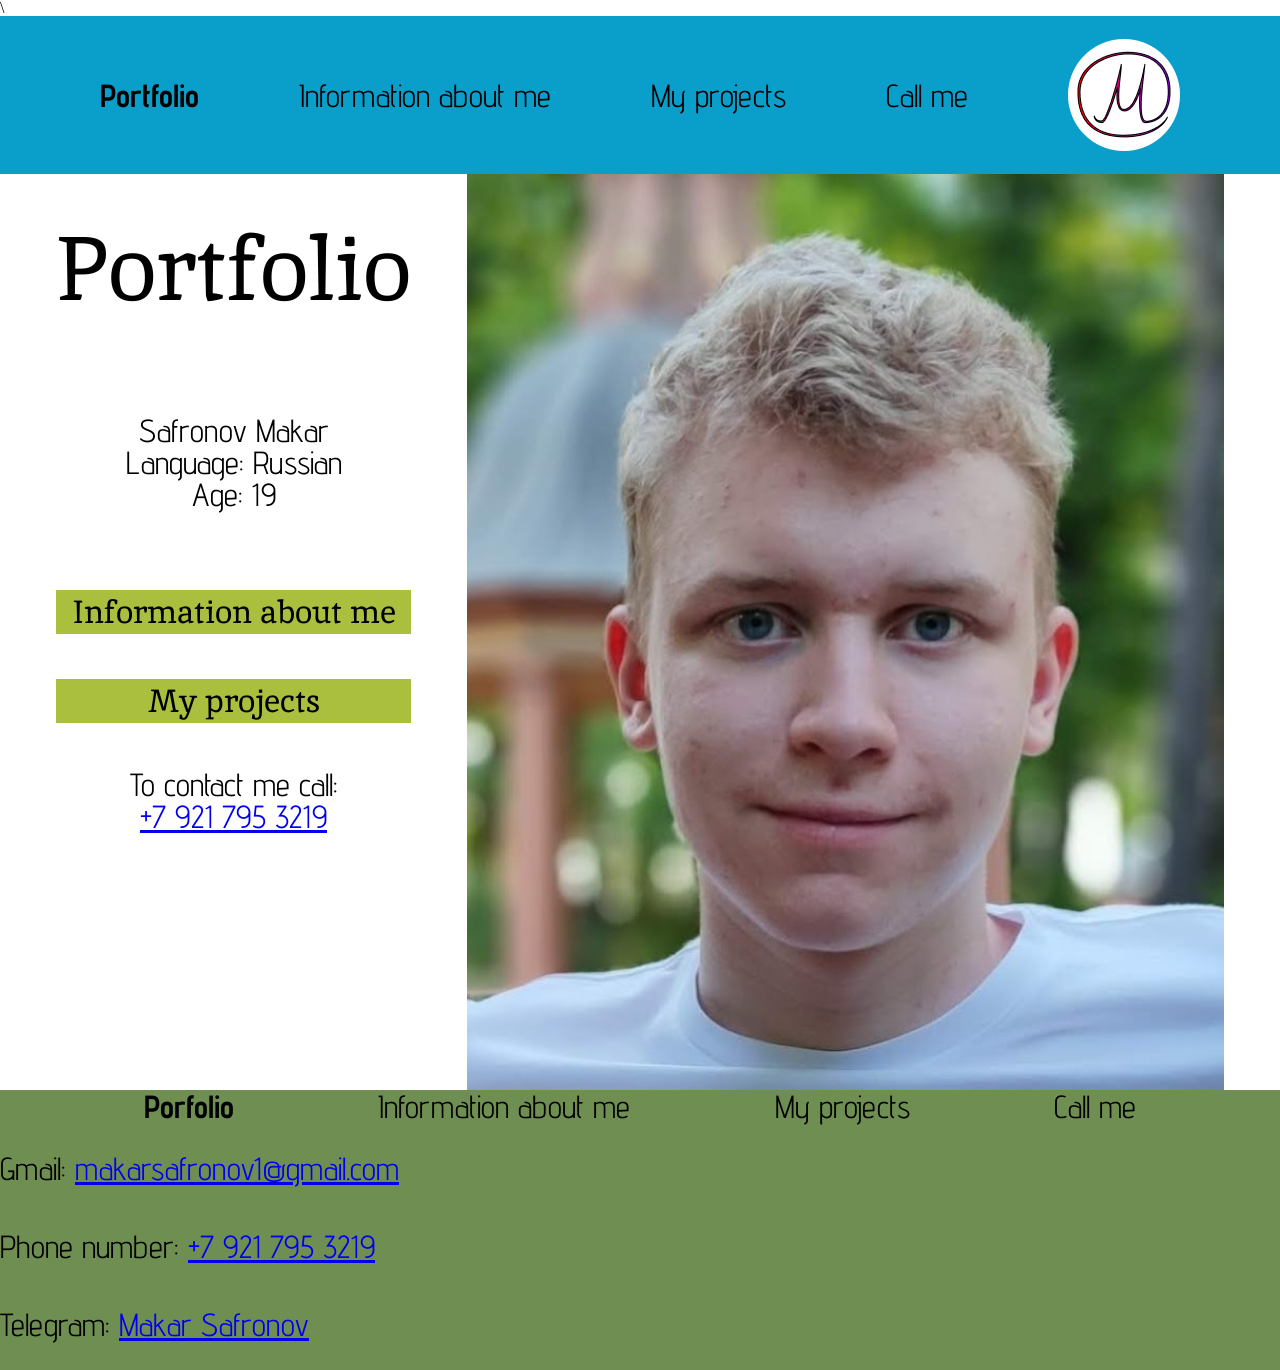
<file: index.html>
<!DOCTYPE html>
<html lang="en">
<head>
    <meta charset="UTF-8">
    <meta name="viewport" content="width=device-width, initial-scale=1.0">
    <link rel="stylesheet" type="text/CSS" href="reset.css">
    <link rel="stylesheet" type="text/CSS" href="fonts.css">
    <link rel="stylesheet" type="text/CSS" href="header.css">
    <link rel="stylesheet" type="text/CSS" href="main.css">
    <link rel="stylesheet" type="text/CSS" href="footer.css">
    <link rel="icon" href="images/Logo.png">\
    <title>Портфолио Сафронова Макара</title>
</head>
<body>
    <header>
        <a class="text3 Sta">
            Portfolio
        </a>
        <a href="Info.html" class="text3">
            Information about me
        </a>
        <a href="Proj.html" class="text3">
            My projects
        </a>
        <a href="Call.html" class="text3">
            Call me
        </a>
        <img src="images/Logo.png" alt="">
    </header>
    <main>
        <div class="profil">
            <div class="contact-info">
                <h1 id="myTitle" class="luck">
                    Portfolio
                </h1>
                <h1 class="text1">
                    Safronov Makar </br>
                    Language: Russian </br>
                    Age: 19 </br>
                </h1>
                <button onclick="location.href='Info.html';" class="text2 green-btn">
                    Information about me
                </button>
                <button onclick="location.href='Proj.html';" class="text2 green-btn">
                    My projects
                </button>
                <h1 class="text1">
                    To contact me call: </br>
                    <a href="tel: +7 921 795 3219">+7 921 795 3219</a></br>
                </h1>
            </div>
            <img src="images/Foto.png" alt="">
        </div>
    </main>
    <footer>
        <div class="set">
            <a class="text3 Sta">
                Porfolio
            </a>
            <a  href="Info.html" class="text3">
                Information about me
            </a>
            <a  href="Proj.html" class="text3">
                My projects
            </a>
            <a  href="Call.html" class="text3">
                Call me
            </a>
        </div>
        <h1 class="text4">
            Gmail:
            <a href="mailto:makarsafronov1@gmail.com">makarsafronov1@gmail.com</a>
        </h1></br>
        <h1 class="text4">
            Phone number:
            <a href="tel: +7 921 795 3219">+7 921 795 3219</a>
        </h1></br>
        <h1 class="text4">
            Telegram:
            <a href="https://t.me/makarsafronov1">Makar Safronov</a>
        </h1></br>
    </footer>
</body>
</html>
</file>
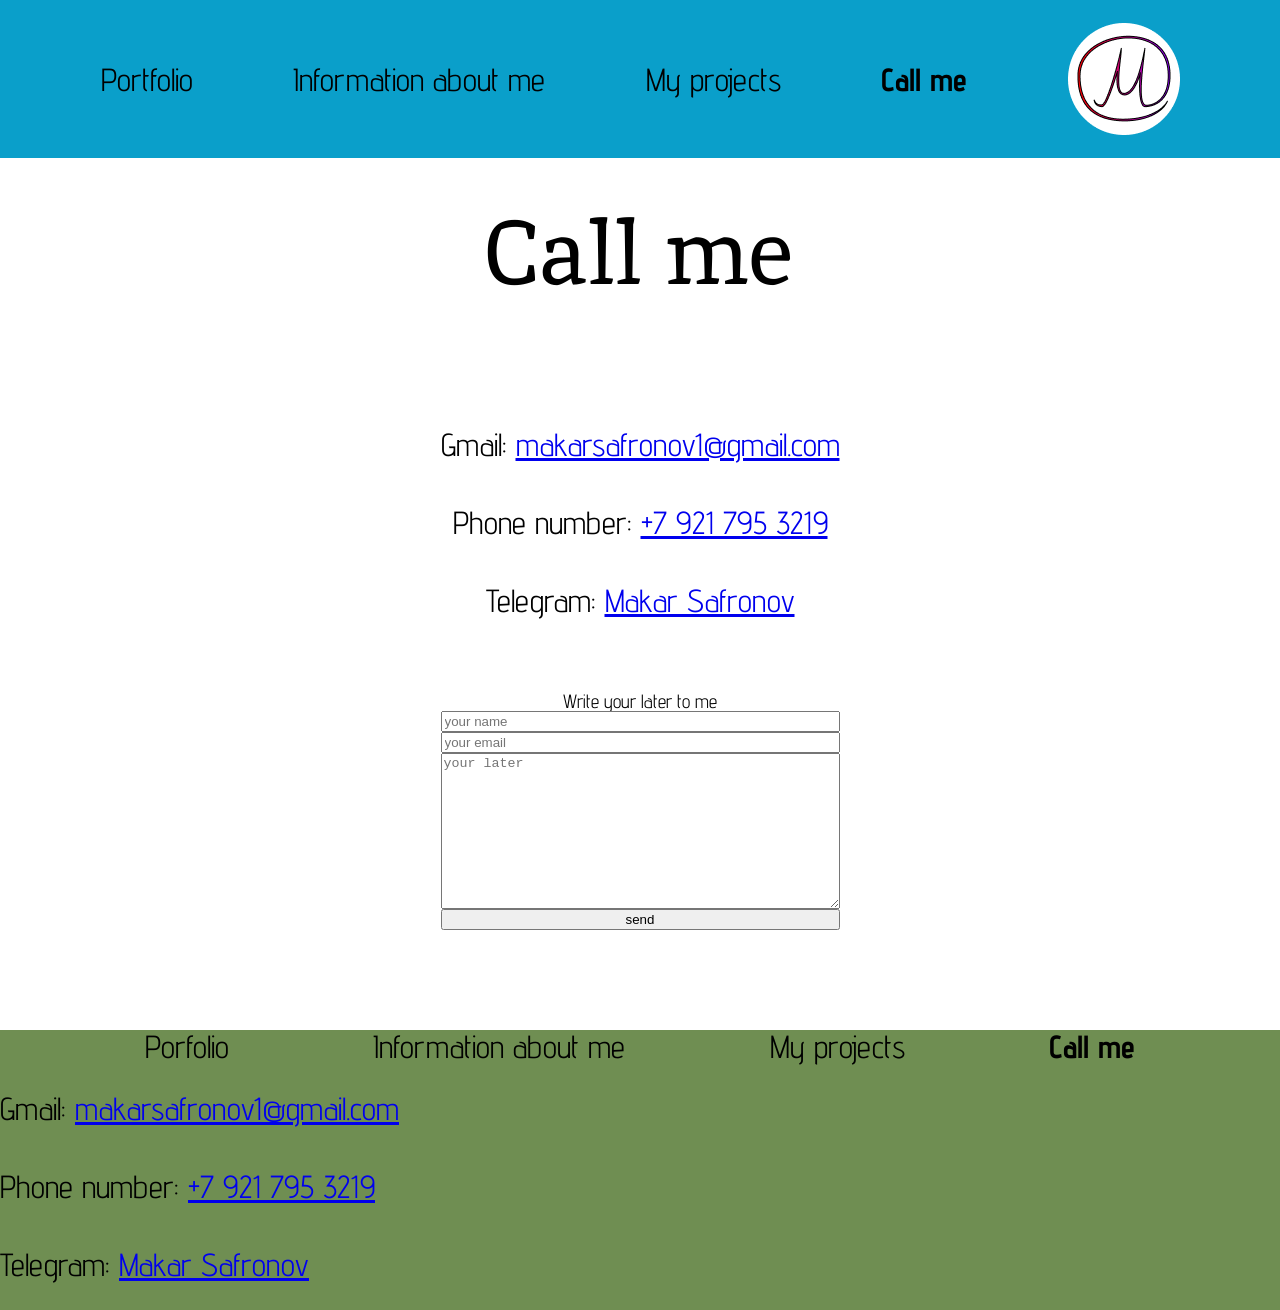
<file: Call.html>
<!DOCTYPE html>
<html lang="en">
<head>
    <meta charset="UTF-8">
    <meta name="viewport" content="width=device-width, initial-scale=1.0">
    <link rel="stylesheet" type="text/CSS" href="reset.css">
    <link rel="stylesheet" type="text/CSS" href="fonts.css">
    <link rel="stylesheet" type="text/CSS" href="header.css">
    <link rel="stylesheet" type="text/CSS" href="main.css">
    <link rel="stylesheet" type="text/CSS" href="footer.css">
    <link rel="icon" href="images/Logo.png">
    <title>Портфолио Сафронова Макара</title>
</head>
<body>
    <header>
        <a href="index.html" class="text3">
            Portfolio
        </a>
        <a href="Info.html" class="text3">
            Information about me
        </a>
        <a href="Proj.html" class="text3">
            My projects
        </a>
        <a class="text3 Sta">
            Call me
        </a>
        <img src="images/Logo.png" alt="">
    </header>
    <main class="cent">
        <div class="contact-info">
            <h1 id="myTitle" class="luck">
                Call me
            </h1>
            <h1 class="text4">
                Gmail: 
                <a href="mailto:makarsafronov1@gmail.com">makarsafronov1@gmail.com</a>
            </h1></br>
            <h1 class="text4">
                Phone number: 
                <a href="tel: +7 921 795 3219">+7 921 795 3219</a>
            </h1></br>
            <h1 class="text4">
                Telegram: 
                <a href="https://t.me/makarsafronov1">Makar Safronov</a>
            </h1></br>
            
            <form id="write-later" class="contact-info" method="post" action="#" onsubmit="return false">
                <label class="text5" for="">Write your later to me</label>
                <input type="text" placeholder="your name" id="name-input">
                <input type="email" placeholder="your email" id="email-input">
                <textarea name="later"placeholder="your later" id="later-input" cols="30" rows="10"></textarea>
                <button class="otstup" type="submit" id="clean-form" onclick="">
                    send
                </button>
            </form>

            <dialog id="return-text">
                <div id="my-Close" class="close">&times;</div>
                Спасибо, что написали мне
            </dialog>
    </main>
    <footer>
        <div class="set">
            <a href="index.html" class="text3">
                Porfolio
            </a>
            <a href="Info.html" class="text3">
                Information about me
            </a>
            <a href="Proj.html" class="text3">
                My projects
            </a>
            <a class="text3 Sta">
                Call me
            </a>
        </div>
        <h1 class="text4">
            Gmail:
            <a href="mailto:makarsafronov1@gmail.com">makarsafronov1@gmail.com</a>
        </h1></br>
        <h1 class="text4">
            Phone number: 
            <a href="tel: +7 921 795 3219">+7 921 795 3219</a>
        </h1></br>
        <h1 class="text4">
            Telegram:
            <a href="https://t.me/makarsafronov1">Makar Safronov</a>
        </h1></br>
    </footer>
    <script src="myscript.js"></script>
</body>
</html>
</file>
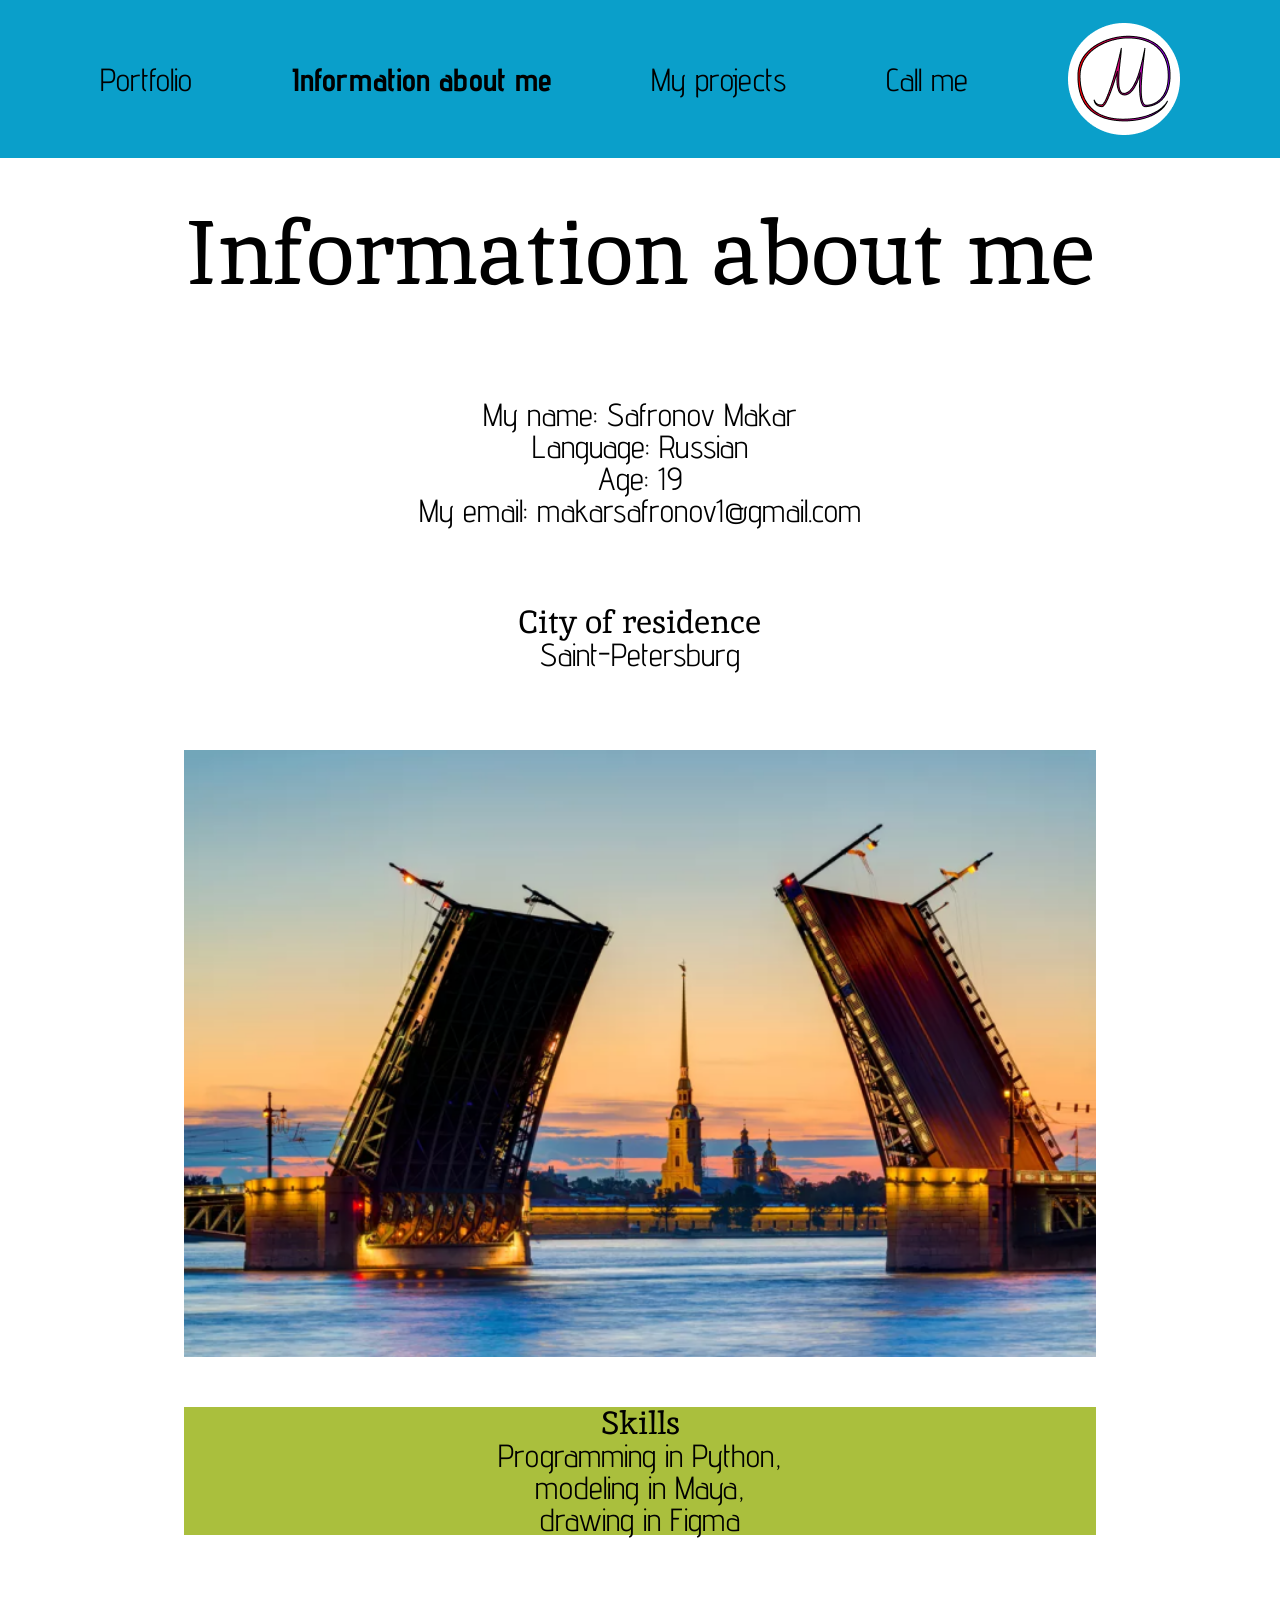
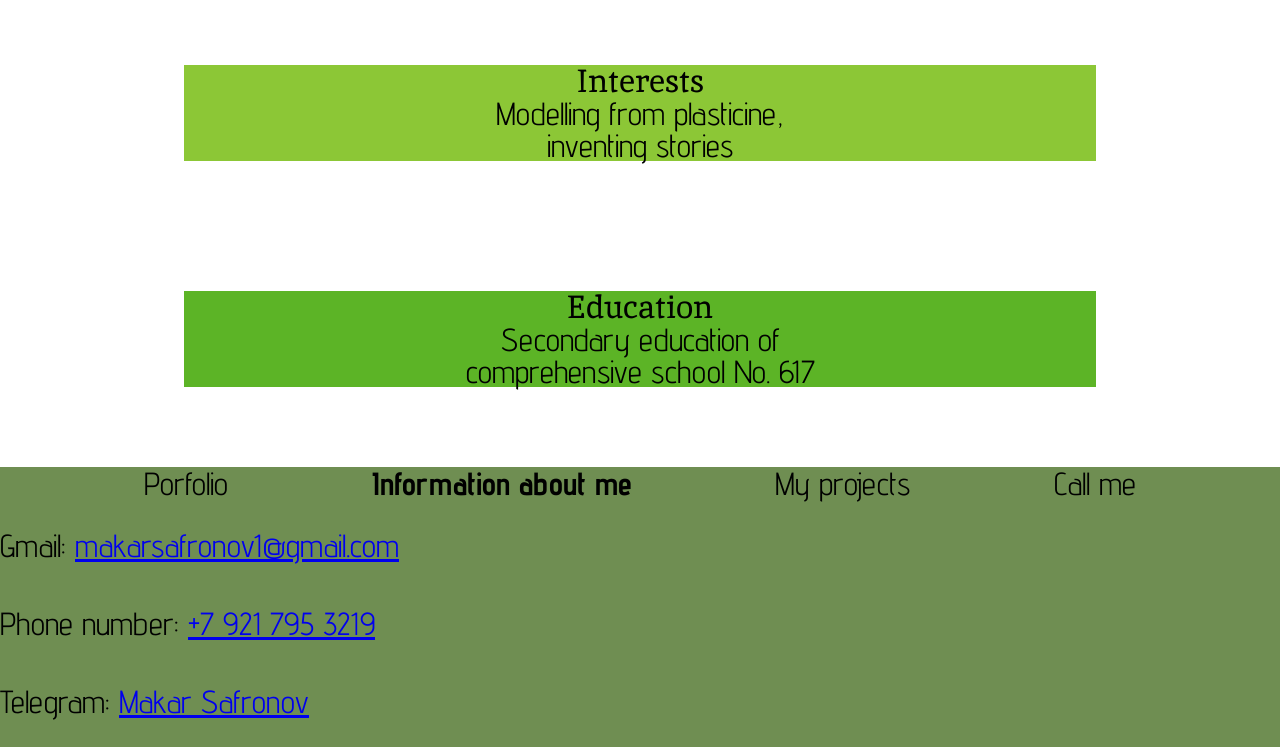
<file: Info.html>
<!DOCTYPE html>
<html lang="en">
<head>
    <meta charset="UTF-8">
    <meta name="viewport" content="width=device-width, initial-scale=1.0">
    <link rel="stylesheet" type="text/CSS" href="reset.css">
    <link rel="stylesheet" type="text/CSS" href="fonts.css">
    <link rel="stylesheet" type="text/CSS" href="header.css">
    <link rel="stylesheet" type="text/CSS" href="main.css">
    <link rel="stylesheet" type="text/CSS" href="footer.css">
    <link rel="icon" href="images/Logo.png">
    <title>Портфолио Сафронова Макара</title>
</head>
<body>
    <header>
        <a href="index.html" class="text3">
            Portfolio
        </a>
        <a class="text3 Sta">
            Information about me
        </a>
        <a href="Proj.html" class="text3">
            My projects
        </a>
        <a href="Call.html" class="text3">
            Call me
        </a>
        <img class="" src="images/Logo.png" alt="">
    </header>
    <main class="cent">
        <div class="contact-info">
            <h1 id="myTitle" class="luck">
                Information about me
            </h1>
            <h1 class="text1">
                My name: Safronov Makar </br>
                Language: Russian </br>
                Age: 19 </br>
                My email: makarsafronov1@gmail.com </br>
            </h1>
            <h1 class="text2">
                City of residence
            </h1>
            <h1 class="text1">
                Saint-Petersburg
            </h1>
            <img class="city" src="images/City.png" alt="">
            <h1 class="text2 sec1 luck3">
                Skills
            </h1>
            <h1 class="text1 sec1">
                Programming in Python, </br>
                modeling in Maya, </br>
                drawing in Figma </br>
            </h1>
            <h1 class="text2 sec2 luck3">
                Interests
            </h1>
            <h1 class="text1 sec2">
                Modelling from plasticine, </br>
                inventing stories </br>
            </h1>
            <h1 class="text2 sec3 luck3">
                Education
            </h1>
            <h1 class="text1 sec3">
                Secondary education of </br>
                comprehensive school No. 617 </br>
            </h1>
        </div>
    </main>
    <footer>
        <div class="set">
            <a href="index.html" class="text3">
                Porfolio
            </a>
            <a class="text3 Sta">
                Information about me
            </a>
            <a href="Proj.html" class="text3">
                My projects
            </a>
            <a href="Call.html" class="text3">
                Call me
            </a>
        </div>
        <h1 class="text4">
            Gmail:
            <a href="mailto:makarsafronov1@gmail.com">makarsafronov1@gmail.com</a>
        </h1></br>
        <h1 class="text4">
            Phone number:
            <a href="tel: +7 921 795 3219">+7 921 795 3219</a>
        </h1></br>
        <h1 class="text4">
            Telegram:
            <a href="https://t.me/makarsafronov1">Makar Safronov</a>
        </h1></br>
    </footer>
</body>
</html>
</file>
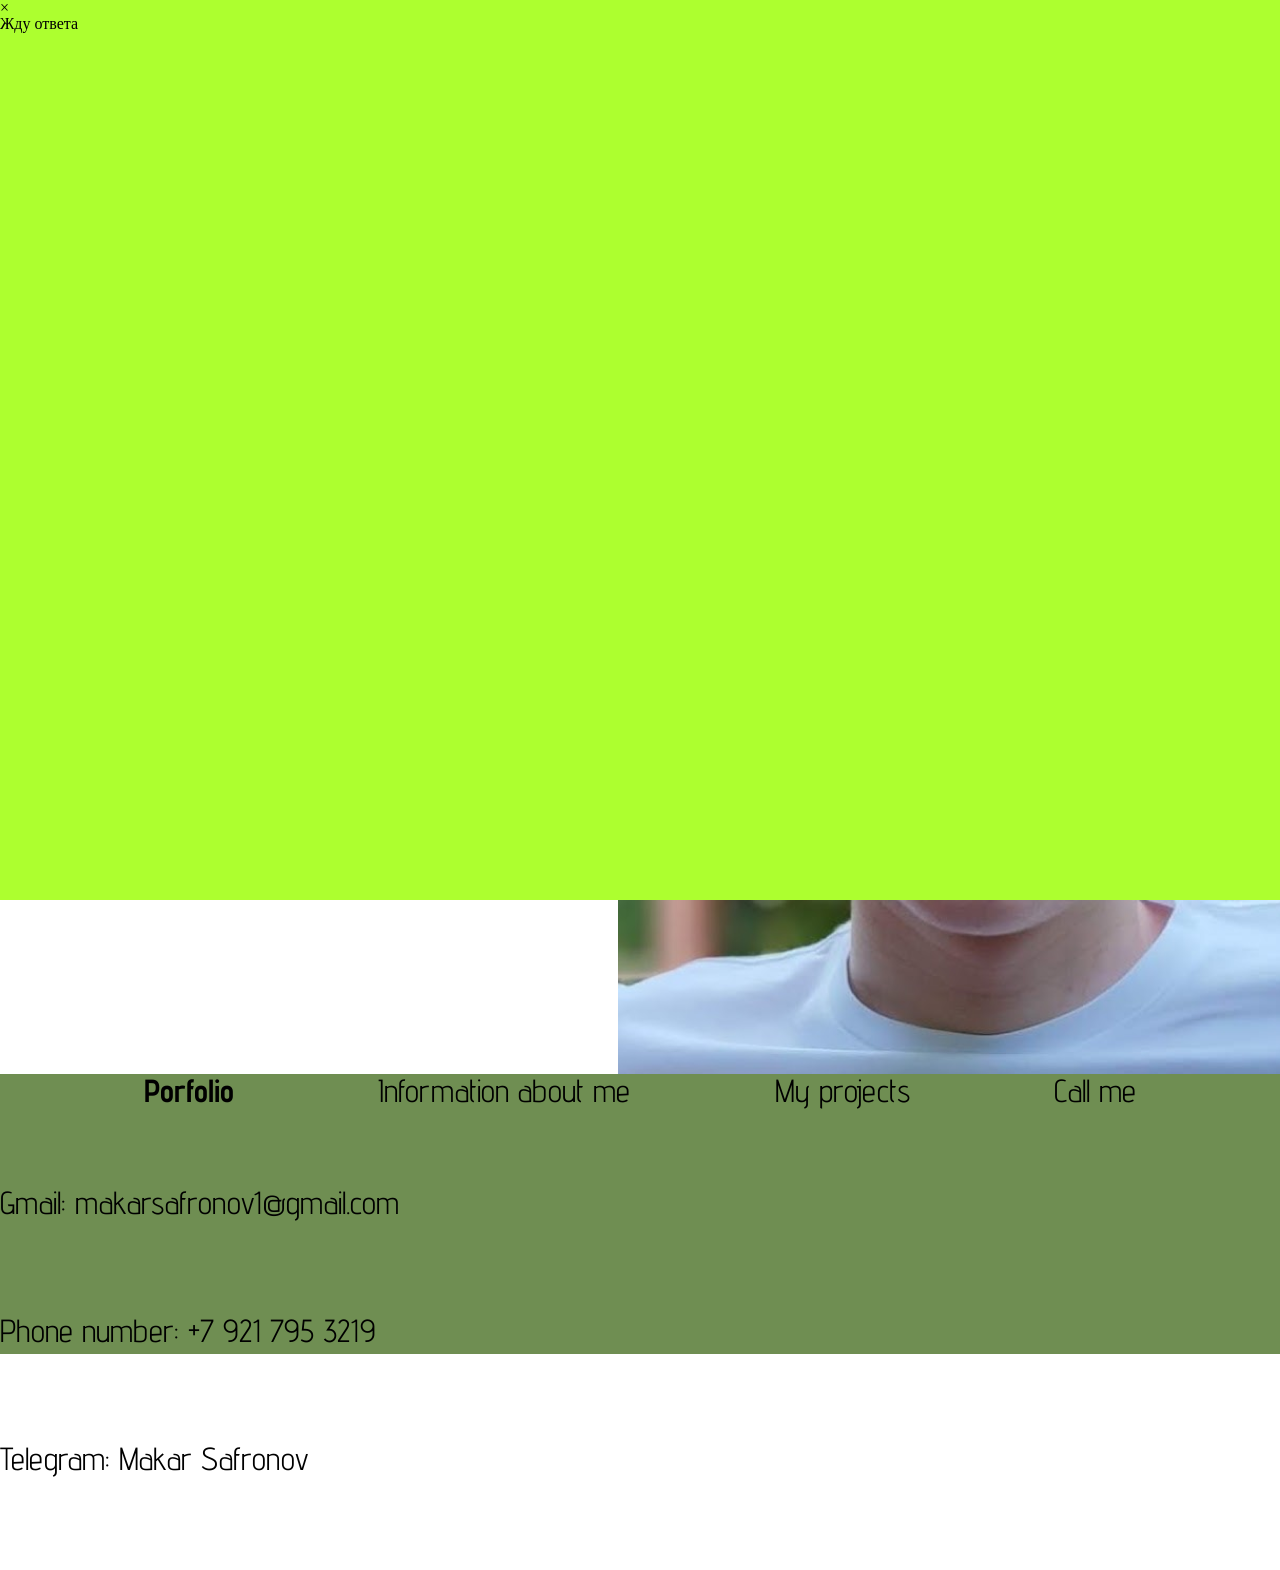
<file: Portf.html>
<!DOCTYPE html>
<html lang="en">
<head>
    <meta charset="UTF-8">
    <meta name="viewport" content="width=device-width, initial-scale=1.0">
    <link rel="stylesheet" type="text/CSS" href="reset.css">
    <link rel="stylesheet" type="text/CSS" href="fonts.css">
    <link rel="stylesheet" type="text/CSS" href="header.css">
    <link rel="stylesheet" type="text/CSS" href="main.css">
    <link rel="stylesheet" type="text/CSS" href="footer.css">
    <title>Портфолио Сафронова Макара</title>
</head>
<body>
    <header>
        <a class="text1 Sta">
            Portfolio
        </a>
        <h1 class="myButton">
            Test
        </h1>
        <a href="Info.html" class="text1">
            Information about me
        </a>
        <a class="text1">
            My projects
        </a>
        <a class="text1">
            Call me
        </a>
        <img src="images/Logo.png" alt="">
    </header>
    <main>
        <h1 id="myTitle" class="text2 luck">
            Portfolio<br />
        </h1></br>
        <h1 id="myButton" class="text1">
            Safronov Makar </br>
            Language: Russian </br>
            Age: 19 </br>
        </h1>
        <a class="text2">
            Information about me
        </a>
        <a class="text2">
            My projects
        </a>
        <h1 class="text1">
            To contact me call: </br>
            +7 921 795 3219 </br>
        </h1>
        <img src="images/Foto.png" alt="">
    </main>
    <footer>
        <div class="set">
            <a class="text1 Sta">
                Porfolio
            </a>
            <a  href="Info.html" class="text1">
                Information about me
            </a>
            <a class="text1">
                My projects
            </a>
            <a class="text1">
                Call me
            </a>
        </div>
        <h1 class="text1">
            Gmail: makarsafronov1@gmail.com
        </h1></br>
        <h1 class="text1">
            Phone number: +7 921 795 3219
        </h1></br>
        <h1 class="text1">
            Telegram: Makar Safronov
        </h1></br>
    </footer>
    <div id = "mymodal" class="modal">
        <div id="myClose" class="close">&times;</div>
        Жду ответа
    </div>
    <script src="myscript.js">

    </script>
</body>
</html>
</file>
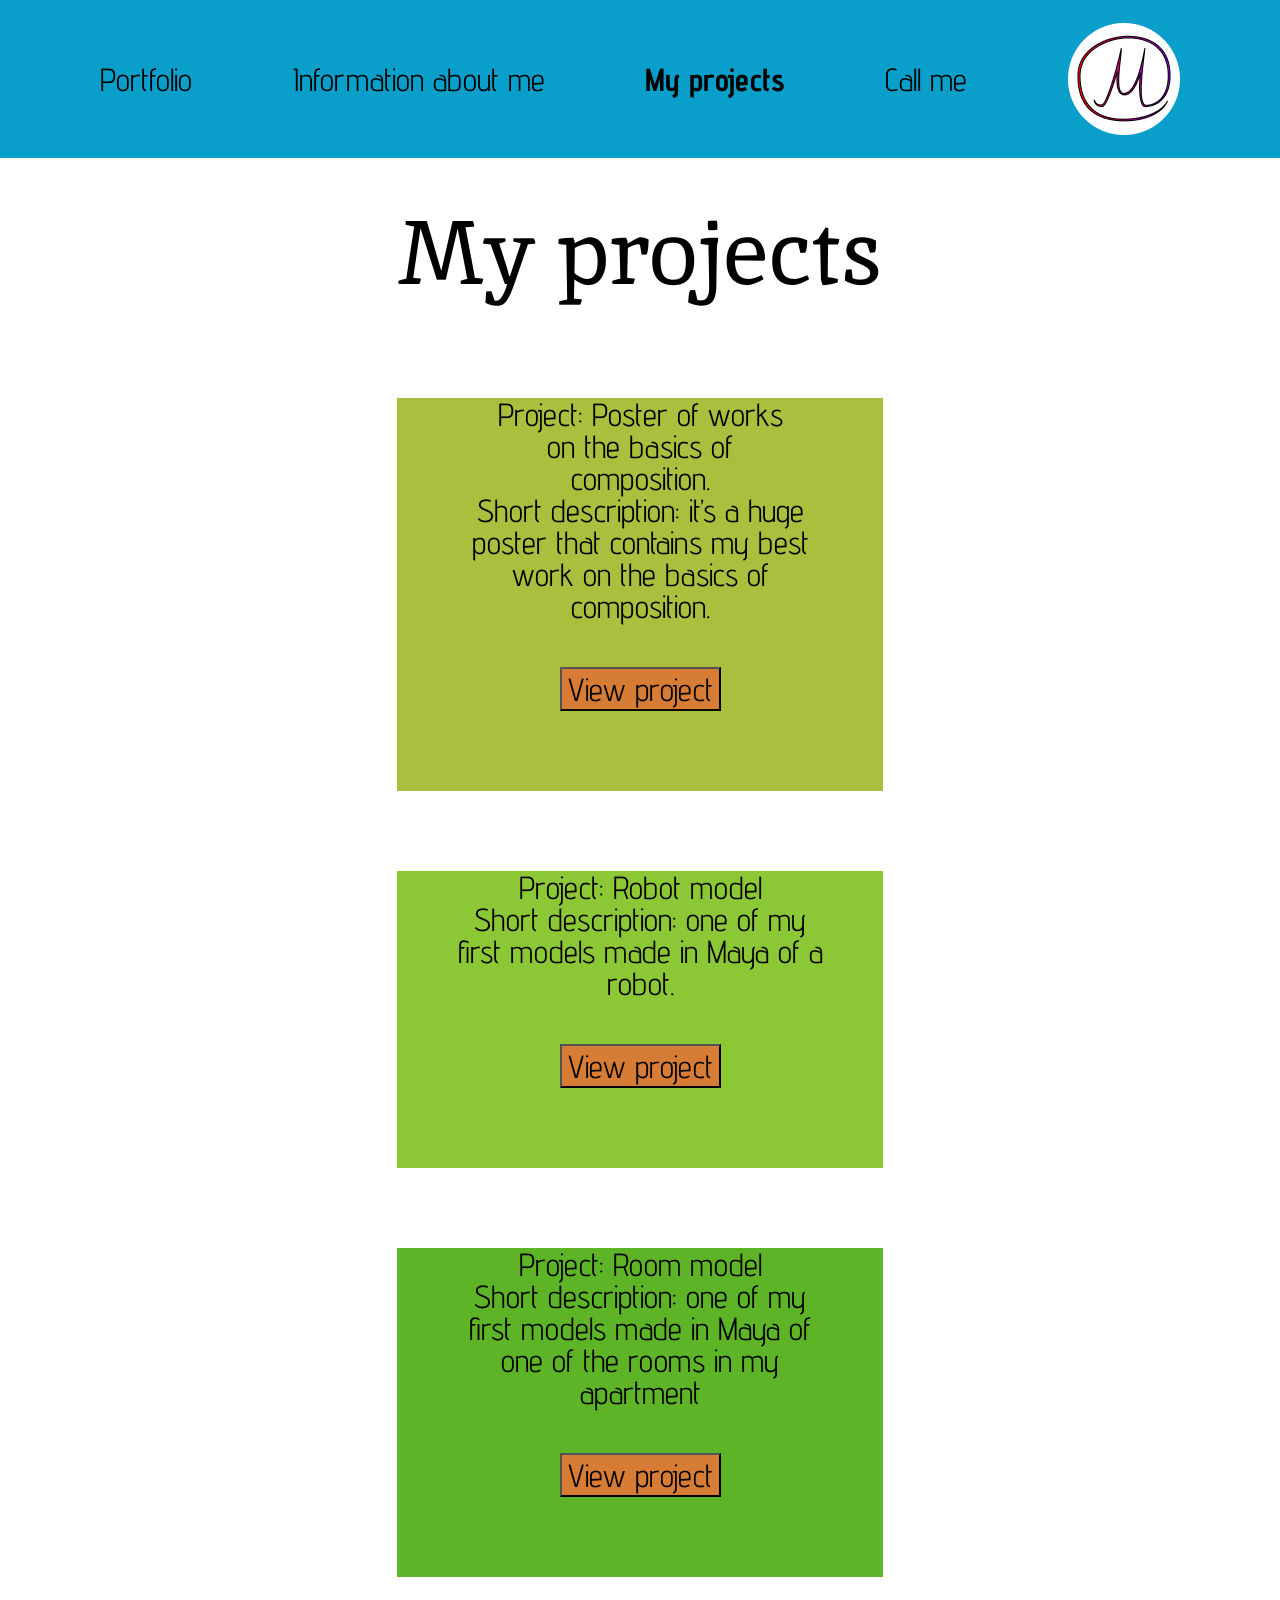
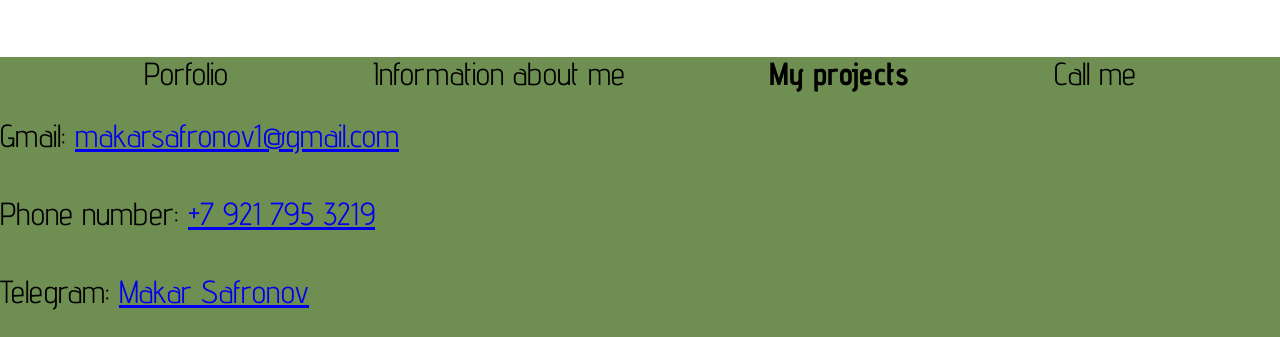
<file: Proj.html>
<!DOCTYPE html>
<html lang="en">
<head>
    <meta charset="UTF-8">
    <meta name="viewport" content="width=device-width, initial-scale=1.0">
    <link rel="stylesheet" type="text/CSS" href="reset.css">
    <link rel="stylesheet" type="text/CSS" href="fonts.css">
    <link rel="stylesheet" type="text/CSS" href="header.css">
    <link rel="stylesheet" type="text/CSS" href="main.css">
    <link rel="stylesheet" type="text/CSS" href="footer.css">
    <link rel="icon" href="images/Logo.png">
    <title>Портфолио Сафронова Макара</title>
</head>
<body>
    <header>
        <a href="index.html" class="text3">
            Portfolio
        </a>
        <a href="Info.html" class="text3">
            Information about me
        </a>
        <a class="text3 Sta">
            My projects
        </a>
        <a href="Call.html" class="text3">
            Call me
        </a>
        <img src="images/Logo.png" alt="">
    </header>
    <main class="cent">
        <div class="contact-info">
            <h1 id="myTitle" class="luck">
                My projects
            </h1>
            <h1 class="text1 sec1">
                Project: Poster of works</br>
                on the basics of</br>
                composition.</br>
                Short description: it’s a huge</br>
                poster that contains my best</br>
                work on the basics of</br>
                composition.</br>
                <button onclick="location.href='https://www.figma.com/design/tb7WbJ4RBevZAzcLitmrFf/%D0%A1%D0%B0%D1%84%D1%80%D0%BE%D0%BD%D0%BE%D0%B2-%D0%9C%D0%B0%D0%BA%D0%B0%D1%80?node-id=0-1&node-type=canvas&t=Vw45Ae3zGY5C8adv-0';" class="text1 brown-btn">
                    View project
                </button>
            </h1>
            <h1 class="text1 sec2">
                Project: Robot model </br>
                Short description: one of my</br>
                first models made in Maya of a</br>
                robot.</br>
                <button onclick="window.open('safronov.mb')" class="text1 brown-btn">
                    View project
                </button>
            </h1>
            <h1 class="text1 sec3">
                Project: Room model </br>
                Short description: one of my</br>
                first models made in Maya of</br>
                one of the rooms in my</br>
                apartment</br>
                <button onclick="window.open('room-004.zip')" class="text1 brown-btn">
                    View project
                </button>
            </h1>
    </main>
    <footer>
        <div class="set">
            <a href="index.html" class="text3">
                Porfolio
            </a>
            <a href="Info.html" class="text3">
                Information about me
            </a>
            <a class="text3 Sta">
                My projects
            </a>
            <a href="Call.html" class="text3">
                Call me
            </a>
        </div>
        <h1 class="text4">
            Gmail:
            <a href="mailto:makarsafronov1@gmail.com">makarsafronov1@gmail.com</a>
        </h1></br>
        <h1 class="text4">
            Phone number: 
            <a href="tel: +7 921 795 3219">+7 921 795 3219</a>
        </h1></br>
        <h1 class="text4">
            Telegram:
            <a href="https://t.me/makarsafronov1">Makar Safronov</a>
        </h1></br>
    </footer>
</body>
</html>
</file>
<file: fonts.css>
@font-face {
    font-family: pat1;
    src: url('./fonts/AdventPro-VariableFont_wdth\,wght.ttf');
}
@font-face {
    font-family: pat2;
    src: url('./fonts/Inika-Regular.ttf');
}
</file>
<file: header.css>
header{
    background-color: #0a9fca;
    height: 158px;
    width: 100vw;
    display: flex;
    justify-content:space-evenly;
    align-items: center;
    flex-wrap: wrap;
}
.Sta{
    font-weight: bold;
}
.modal{
    position: fixed;
    left: 0;
    top: 0;
    width: 100%;
    height: 100%;
    background-color: greenyellow;
    z-index: 3;
}
</file>
<file: main.css>
* {
    --big-font: clamp(0rem, 7vw, 10rem);
    --regular-font: clamp(0rem, 3vw,2rem);
    --small-font: clamp(0rem,1.5vw,3rem);
}

main{
    background-color: #ffffff;
    width: 100vw;
    align-items: center;
    flex-direction: row;
    display:flex;
    text-align: center;
}
.luck{
    font-size: var(--big-font);
    font-family: pat2;
    text-decoration: none;
    color: #000;
    margin-top: 50px;
    margin-bottom: 100px;
}
.luck2{
    font-size: var(--big-font);
    font-family: pat2;
    text-decoration: none;
    color: #000;
    margin-top: 50px;
    margin-bottom: 150px;
}
.luck3{
    margin-top: 50px;
}
.Sta{
    font-weight: bold;
}
.text1{
    font-size: var(--regular-font);
    font-family: pat1;
    text-decoration: none;
    color: #000;
    margin-bottom: 80px;
}
.text2{
    font-size: var(--regular-font);
    font-family: pat2;
    text-decoration: none;
    color: #000;
}
.text3{
    font-size: var(--regular-font);
    font-family: pat1;
    text-decoration: none;
    color: #000;
}
.text4{
    font-size: var(--regular-font);
    font-family: pat1;
    text-decoration: none;
    color: #000;
    margin-top: 30px;
}
.text5{
    font-size: var(--small-font);
    font-family: pat1;
    text-decoration: none;
    color: #000;
    margin-top: 60px;
}
.contact-info {
    display: flex;
    flex-direction: column;
}
.green-btn {
    background-color: #AABF3D;
    border: #ffffff;
    margin-bottom: 45px;
}
.brown-btn {
    background-color: #D77C34;
    margin-top: 45px;
}
.profil{
    display:flex;
    justify-content: space-evenly;
    width: 100vw;
}
@media (width < 900px) {
    .profil {
        flex-direction: column;
    }
}

.sec1{
    background-color:#AABF3D;
}
.sec2{
    background-color:#8CC736;
}
.sec3{
    background-color:#5CB426;
}
.cent{
    display:flex;
    width: 100vw;
    justify-content: center;
}
.otstup{
    margin-bottom: 100px;
}
.city {
    max-width: 100vw;
}
</file>
<file: footer.css>
footer{
    background-color: #6f8e52;
    height: 280px;
    width: 100vw;
}
.set{
    width: 100%;
    display: flex;
    justify-content:space-evenly;
    align-items: center;
    flex-wrap: wrap;
}
.Sta{
    font-weight: bold;
}
</file>
